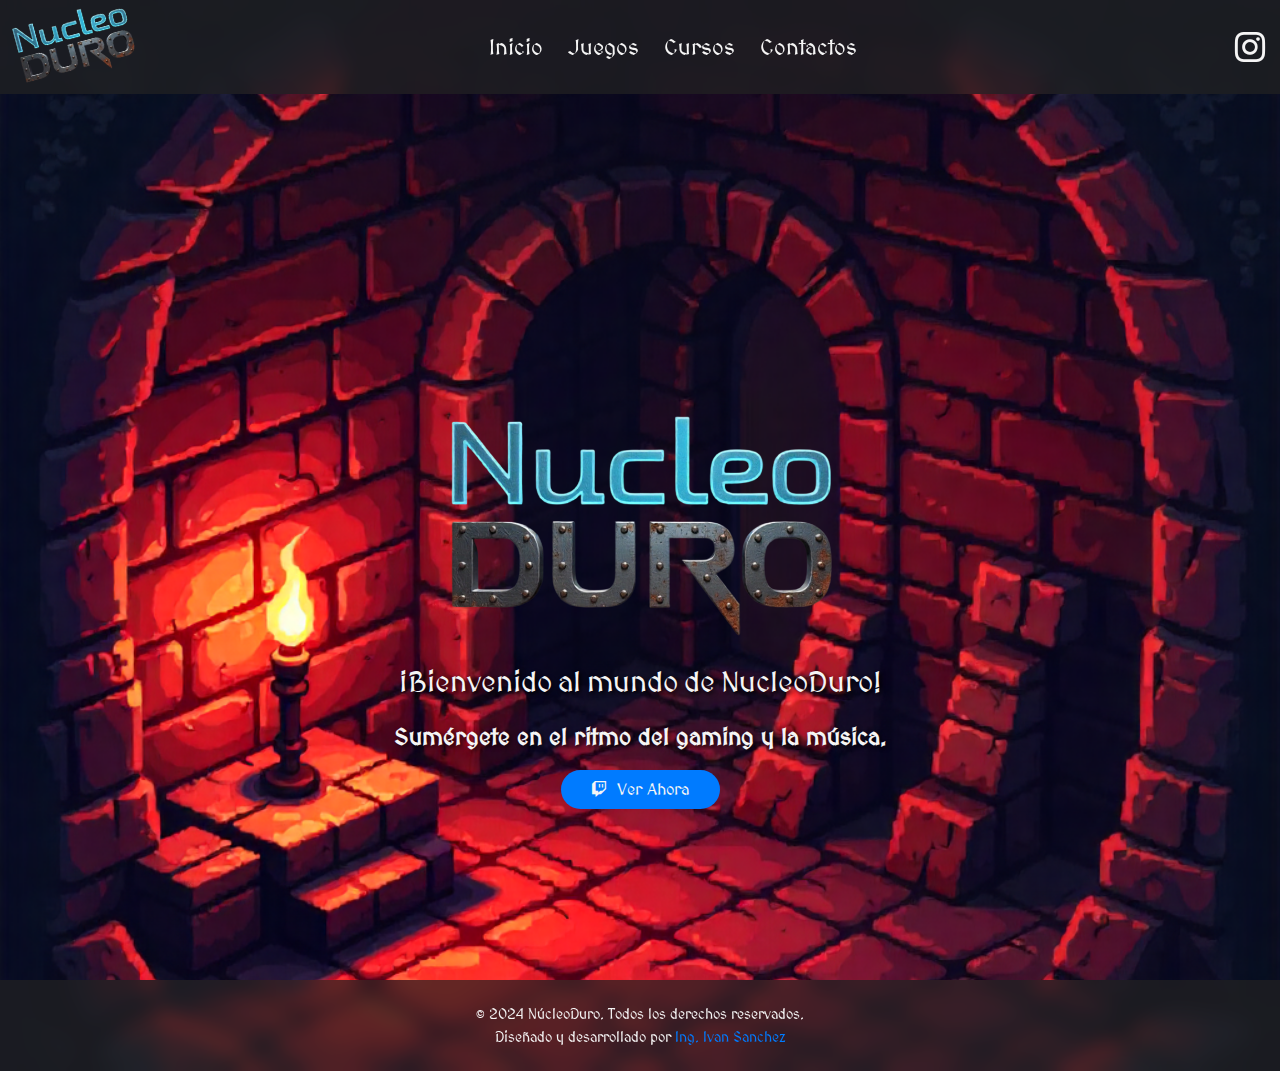
<file: index.html>
<!DOCTYPE html>
<html lang="en">
<head>
    <meta charset="UTF-8">
    <meta name="viewport" content="width=device-width, initial-scale=1.0">
    <title>NucleoDuro</title>
    <link rel="stylesheet" href="css/styles.css">
    <link rel="stylesheet" href="https://cdn.jsdelivr.net/npm/bootstrap-icons@1.11.3/font/bootstrap-icons.min.css">
        <link rel="icon" type="image/x-icon" href="/img/videogame.gif">
</head>
<body>
    <header>
        <nav>
           
            <div>
                <img src="img/logo-nucleo.png" alt="logo nucleo" width="120" style="transform: rotate(-15deg);">
            </div>
            <div class="menu-wrapper">
                <button class="menu-toggle" id="menu-toggle">
                    <i class="bi bi-list"></i>
                </button>
            
             
            <div class="menu-container">
                <ul id="main-opciones">


                </ul>

            </div>
            </div>
           
            <div class="menu-container-redes">
                <ul id="main-redes">
                    <li><a href="https://www.instagram.com/lecundofadesma/?hl=es-la"><i class="bi bi-instagram"></i></a></li>
                </ul>

            </div>
        </nav>

    </header>
    <main>
            <section>
            <div id="contenido-index">

                
                <img src="/img/logo-nucleo.png" alt="logo nucleo" width="400" >
        
                <p >
                 <span class="animacion-ola">¡Bienvenido al mundo de NucleoDuro!</span><br><br>
                 <span class="mensaje-secundario">Sumérgete en el ritmo del gaming y la música.</span>

                </p>
           
            <a href="https://www.twitch.tv/nucleoduro" id="boton-index">
                 <i class="bi bi-twitch"></i> Ver Ahora
            </a>
            </div>
           

            </section>
    </main>
     <footer>
    <div class="footer-contenido">
        <p>&copy; 2024 NúcleoDuro. Todos los derechos reservados.</p>
        <p>Diseñado y desarrollado por <a href="https://github.com/tofivann" target="_blank">Ing. Ivan Sanchez</a></p>
    </div>
</footer>
    <script src="js/main.js"></script>
    
</body>
</html>
</file>
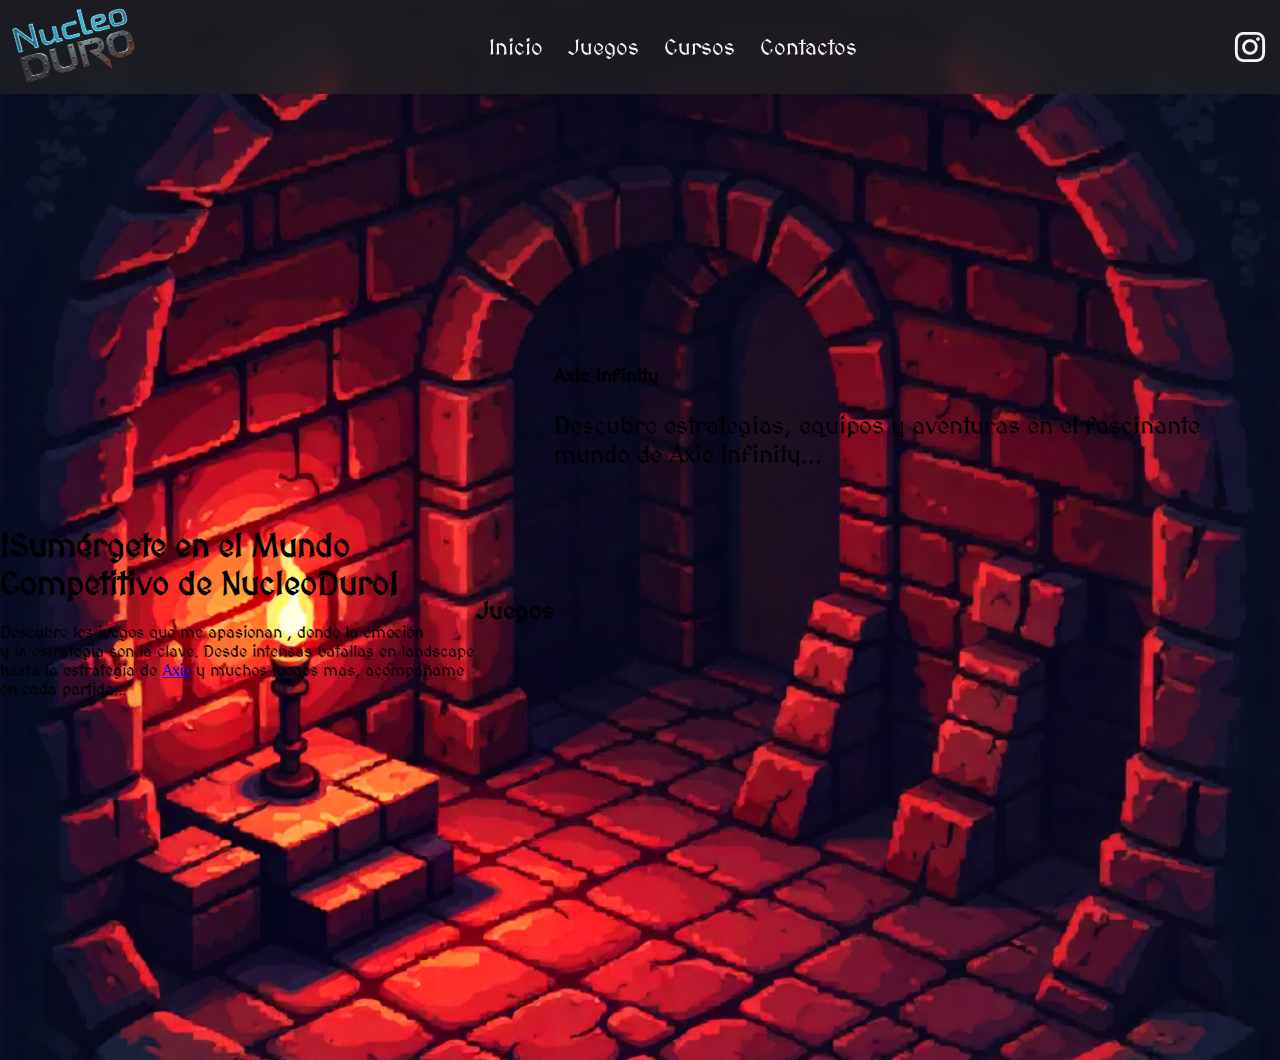
<file: competitivo.html>
<!DOCTYPE html>
<html lang="en">
<head>
    <meta charset="UTF-8">
    <meta name="viewport" content="width=device-width, initial-scale=1.0">
    <title>NucleoDuro/Juegos</title>
    <link rel="stylesheet" href="css/styles.css">
    <link rel="stylesheet" href="https://cdn.jsdelivr.net/npm/bootstrap-icons@1.11.3/font/bootstrap-icons.min.css">
</head>
<body class="pagina-competitivo">
  <header>
        <nav>
            <div>
                <img src="img/logo-nucleo.png" alt="logo nucleo" width="120" style="transform: rotate(-15deg);">
            </div>

            <div class="menu-wrapper">
                <button class="menu-toggle" id="menu-toggle">
                    <i class="bi bi-list"></i>
                </button>
            
             
            <div class="menu-container">
                <ul id="main-opciones">
                </ul>
            </div>
            </div>      

            <div class="menu-container-redes">
                <ul id="main-redes">
                    <li><a href="https://www.instagram.com/lecundofadesma/?hl=es-la"><i class="bi bi-instagram"></i></a></li>
                </ul>
            </div>
        </nav>
    
    </header>
    <main>

        
<section class="seccion-presentacion-competitivo seccion-dos-columnas animated-section " >
<div class="columna-izquierda presentacion-texto">
<h1>¡Sumérgete en el Mundo Competitivo de NucleoDuro!</h1>
<p>Descubre los juegos que me apasionan , donde la emoción <br>
    y la estrategia son la clave. Desde intensas batallas en landscape<br>
    hasta la estrategia de  <a href="https://axieinfinity.com/">Axie</a> y muchos juegos mas, acompáñame en cada partida...</p>
</div>


<section class="seccion-juegos animated-section" >
    <h2>Juegos</h2>
    <div class="contenedor-juegos">
        <div class="juego">
            <h3>Axie Infinity</h3>
            
            <p>Descubre  estrategias, equipos y aventuras en el fascinante mundo de Axie Infinity...</p>
             
           <iframe
                src="https://clips.twitch.tv/embed?clip=DelightfulEndearingButterRuleFive-Y5XFMD99ES7U5QLK&parent=nucleo-duro.vercel.app&autoplay=true"
                height="378"
                width="620"
                frameborder="0"
                scrolling="no"
                allowfullscreen="true">
            </iframe>
            
        </div>
        </div>
</section>
  </main>

  
    <script src="js/main.js"></script>
    <script src="js/competitivo.js"></script>
    

    
</body>
</html>
</file>
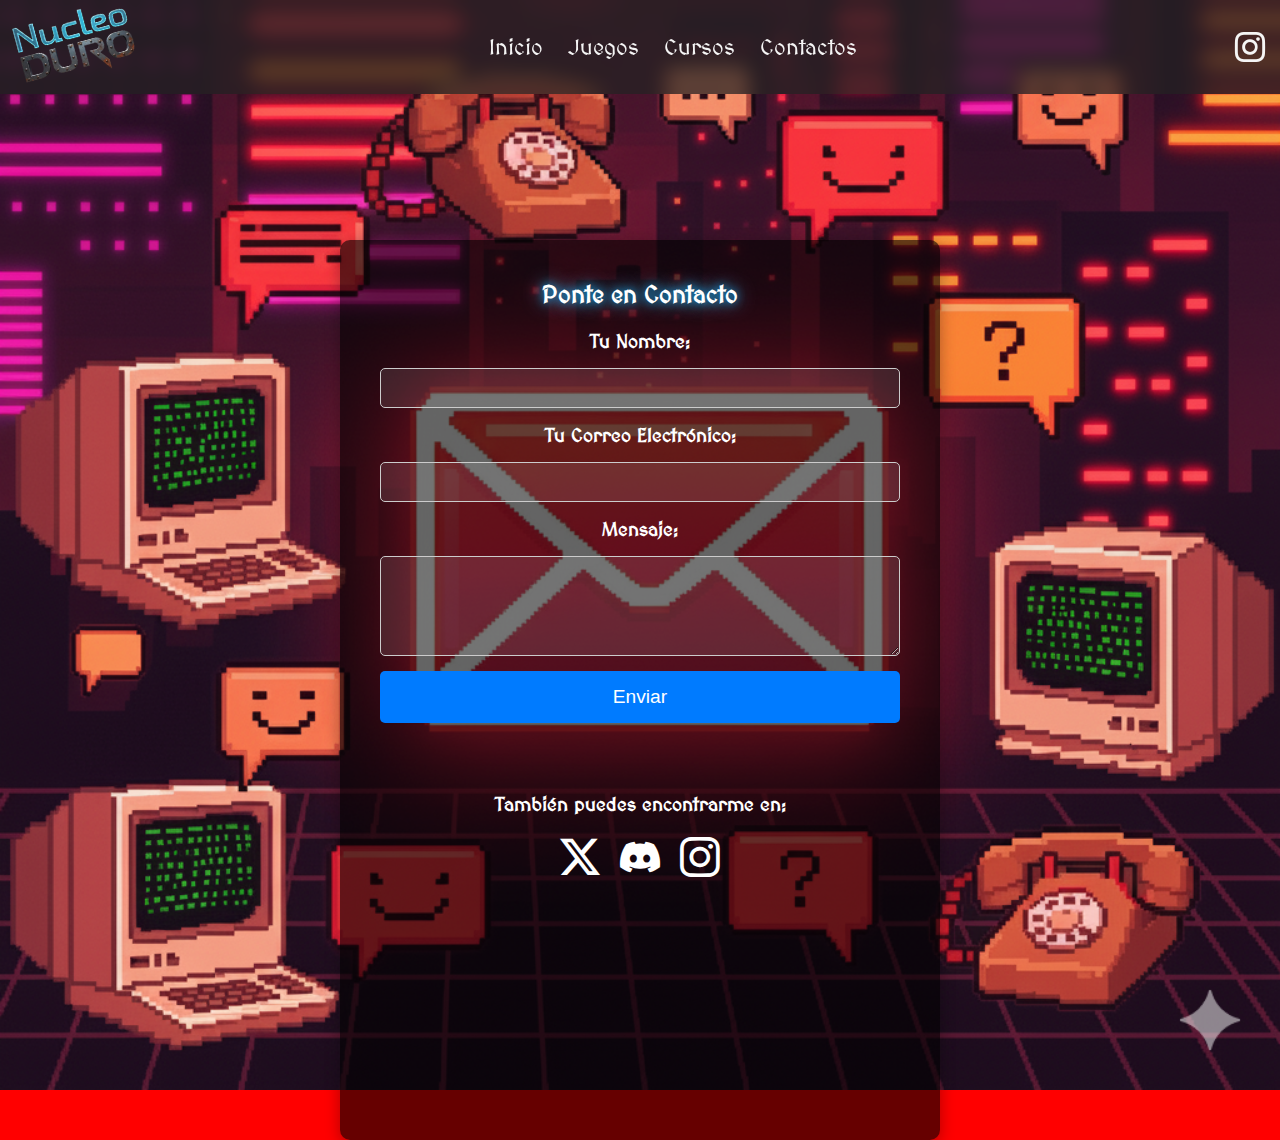
<file: contactos.html>
<!DOCTYPE html>
<html lang="en">
<head>
    <meta charset="UTF-8">
    <meta name="viewport" content="width=device-width, initial-scale=1.0">
    <title>NucleoDuro/Contactos</title>
    
    <link rel="icon" type="image/x-icon" href="/img/email.gif">

     <link rel="stylesheet" href="css/styles.css">
    <link rel="stylesheet" href="https://cdn.jsdelivr.net/npm/bootstrap-icons@1.11.3/font/bootstrap-icons.min.css">
</head>
<body class="pagina-contactos">
    <div class="todo-el-contenido">
   <header>
       <nav>
            <div>
                <img src="img/logo-nucleo.png" alt="logo nucleo" width="120" style="transform: rotate(-15deg);">
            </div>

            <div class="menu-wrapper">
                <button class="menu-toggle" id="menu-toggle">
                    <i class="bi bi-list"></i>
                </button>
            
             
            <div class="menu-container">
                <ul id="main-opciones">
                </ul>
            </div>
            </div>      

            <div class="menu-container-redes">
                <ul id="main-redes">
                    <li><a href="https://www.instagram.com/lecundofadesma/?hl=es-la"><i class="bi bi-instagram"></i></a></li>
                </ul>
            </div>
        </nav>
    
   </header>
   <main>
    <section class="seccion-contacto animated-section">
        <h2>Ponte en Contacto</h2>
        
        <form action="https://formspree.io/f/xwpnvezw" method="POST">
            <label for="nombre">Tu Nombre:</label>
            <input type="text" id="nombre" name="nombre" required>

            <label for="email">Tu Correo Electrónico:</label>
            <input type="email" id="email" name="email" required>

            <label for="mensaje">Mensaje:</label>
            <textarea id="mensaje" name="mensaje" required></textarea>
        
            <input type="hidden" name="_next" value="https://nucleo-duro.vercel.app/" />

            <button type="submit">Enviar</button>
        </form>

        <div class="social-links-contacto">
            <h3>También puedes encontrarme en:</h3>
            <div class="iconos-redes">
                <a href="https://x.com/NucleoduroRon" target="_blank">
                    <i class="bi bi-twitter-x"></i>
                </a>
                <a href="https://discord.gg/ScaU5ZJx" target="_blank">
                    <i class="bi bi-discord"></i>
                </a>
                <a href="https://www.instagram.com/lecundofadesma/?hl=es-la" target="_blank">
                    <i class="bi bi-instagram"></i>
                </a>
            </div>
        </div>
    </section>
   
</main>
     
    <script src="js/main.js"></script>
    <script src="js/competitivo.js"></script>
    <script src="js/carrusel.js"></script>
</div>
</body>
</html>
</file>
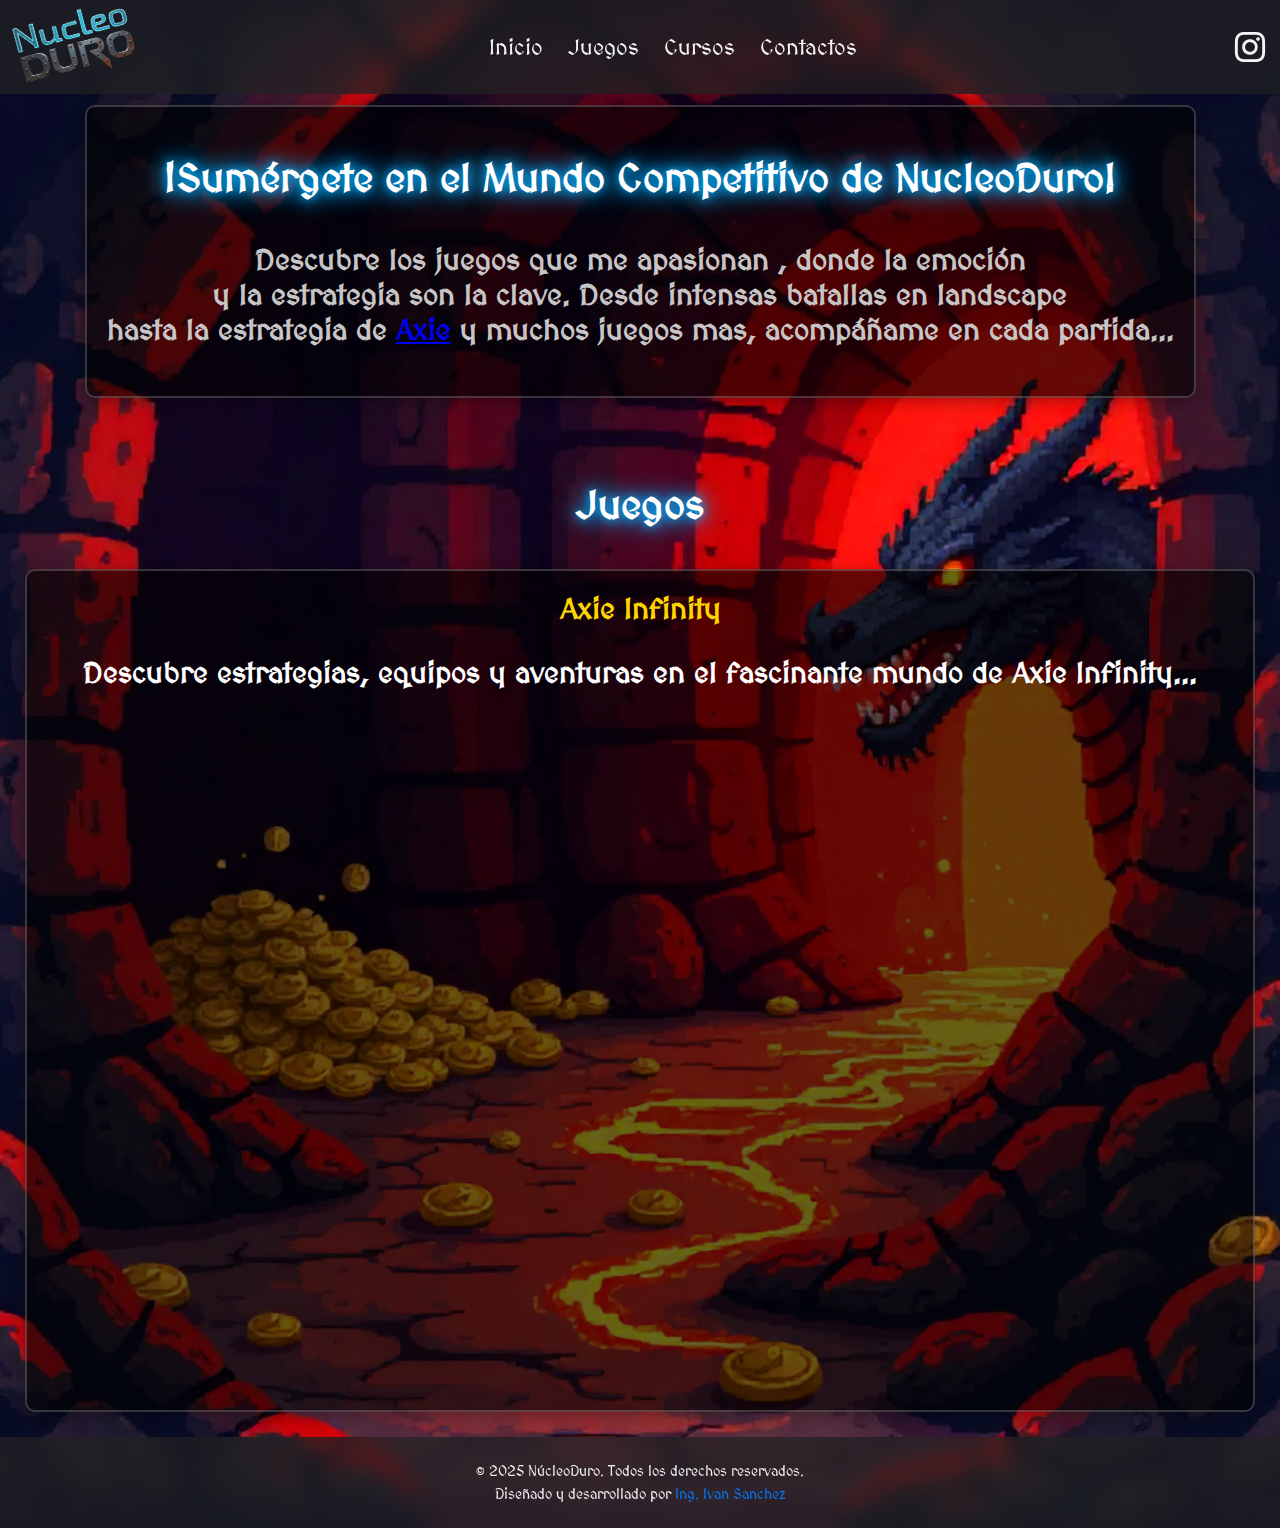
<file: juegos.html>
<!DOCTYPE html>
<html lang="en">
<head>
    <meta charset="UTF-8">
    <meta name="viewport" content="width=device-width, initial-scale=1.0">
    <title>NucleoDuro/Juegos</title>
    <link rel="stylesheet" href="css/stylescompetitivo.css">
     <link rel="icon" type="image/x-icon" href="/img/icon1.gif">
    <link rel="stylesheet" href="https://cdn.jsdelivr.net/npm/bootstrap-icons@1.11.3/font/bootstrap-icons.min.css">
</head>
<body class="pagina-competitivo">
    <div class="todo-el-contenido">
        <header>
            <nav>
                <div>
                    <img src="img/logo-nucleo.png" alt="logo nucleo" width="120" style="transform: rotate(-15deg);">
                </div>

                <div class="menu-wrapper">
                    <button class="menu-toggle" id="menu-toggle">
                        <i class="bi bi-list"></i>
                    </button>
                
                
                <div class="menu-container">
                    <ul id="main-opciones">
                    </ul>
                </div>
                </div>      

                <div class="menu-container-redes">
                    <ul id="main-redes">
                        <li><a href="https://www.instagram.com/lecundofadesma/?hl=es-la"><i class="bi bi-instagram"></i></a></li>
                    </ul>
                </div>
            </nav>
        
     </header>

        <main>

            <section class="seccion-presentacion-competitivo seccion-dos-columnas animated-section " >

            <div class="columna-izquierda presentacion-texto">

                <h1>¡Sumérgete en el Mundo Competitivo de NucleoDuro!</h1>

                <p>Descubre los juegos que me apasionan , donde la emoción <br>
                    y la estrategia son la clave. Desde intensas batallas en landscape<br>
                    hasta la estrategia de  <a href="https://axieinfinity.com/">Axie</a> y muchos juegos mas, acompáñame en cada partida...</p>
                </div>
            </section>

            <section class="seccion-juegos animated-section" >
                <h2>Juegos</h2>

                <div class="contenedor-juegos">
                    <div class="juego">
                        <h3>Axie Infinity</h3>
                
                            <p>Descubre  estrategias, equipos y aventuras en el fascinante mundo de Axie Infinity...</p>
                
                            <iframe
                                    src="https://clips.twitch.tv/embed?clip=DelightfulEndearingButterRuleFive-Y5XFMD99ES7U5QLK&parent=nucleo-duro.vercel.app&autoplay=true"
                                    height="378"
                                    width="620"
                                    frameborder="0"
                                    scrolling="no"
                                    allowfullscreen="true">
                                </iframe>
                
                    </div>
                </div>
            </section>
        </main>

        <footer>
            <div class="footer-contenido">
                <p>&copy; 2025 NúcleoDuro. Todos los derechos reservados.</p>
                <p>Diseñado y desarrollado por <a href="https://github.com/tofivann" target="_blank">Ing. Ivan Sanchez</a></p>
            </div>
        </footer>
   
    
    <script src="js/main.js"></script>
    <script src="js/competitivo.js"></script>
</div>
    
</body>
</html>
</file>
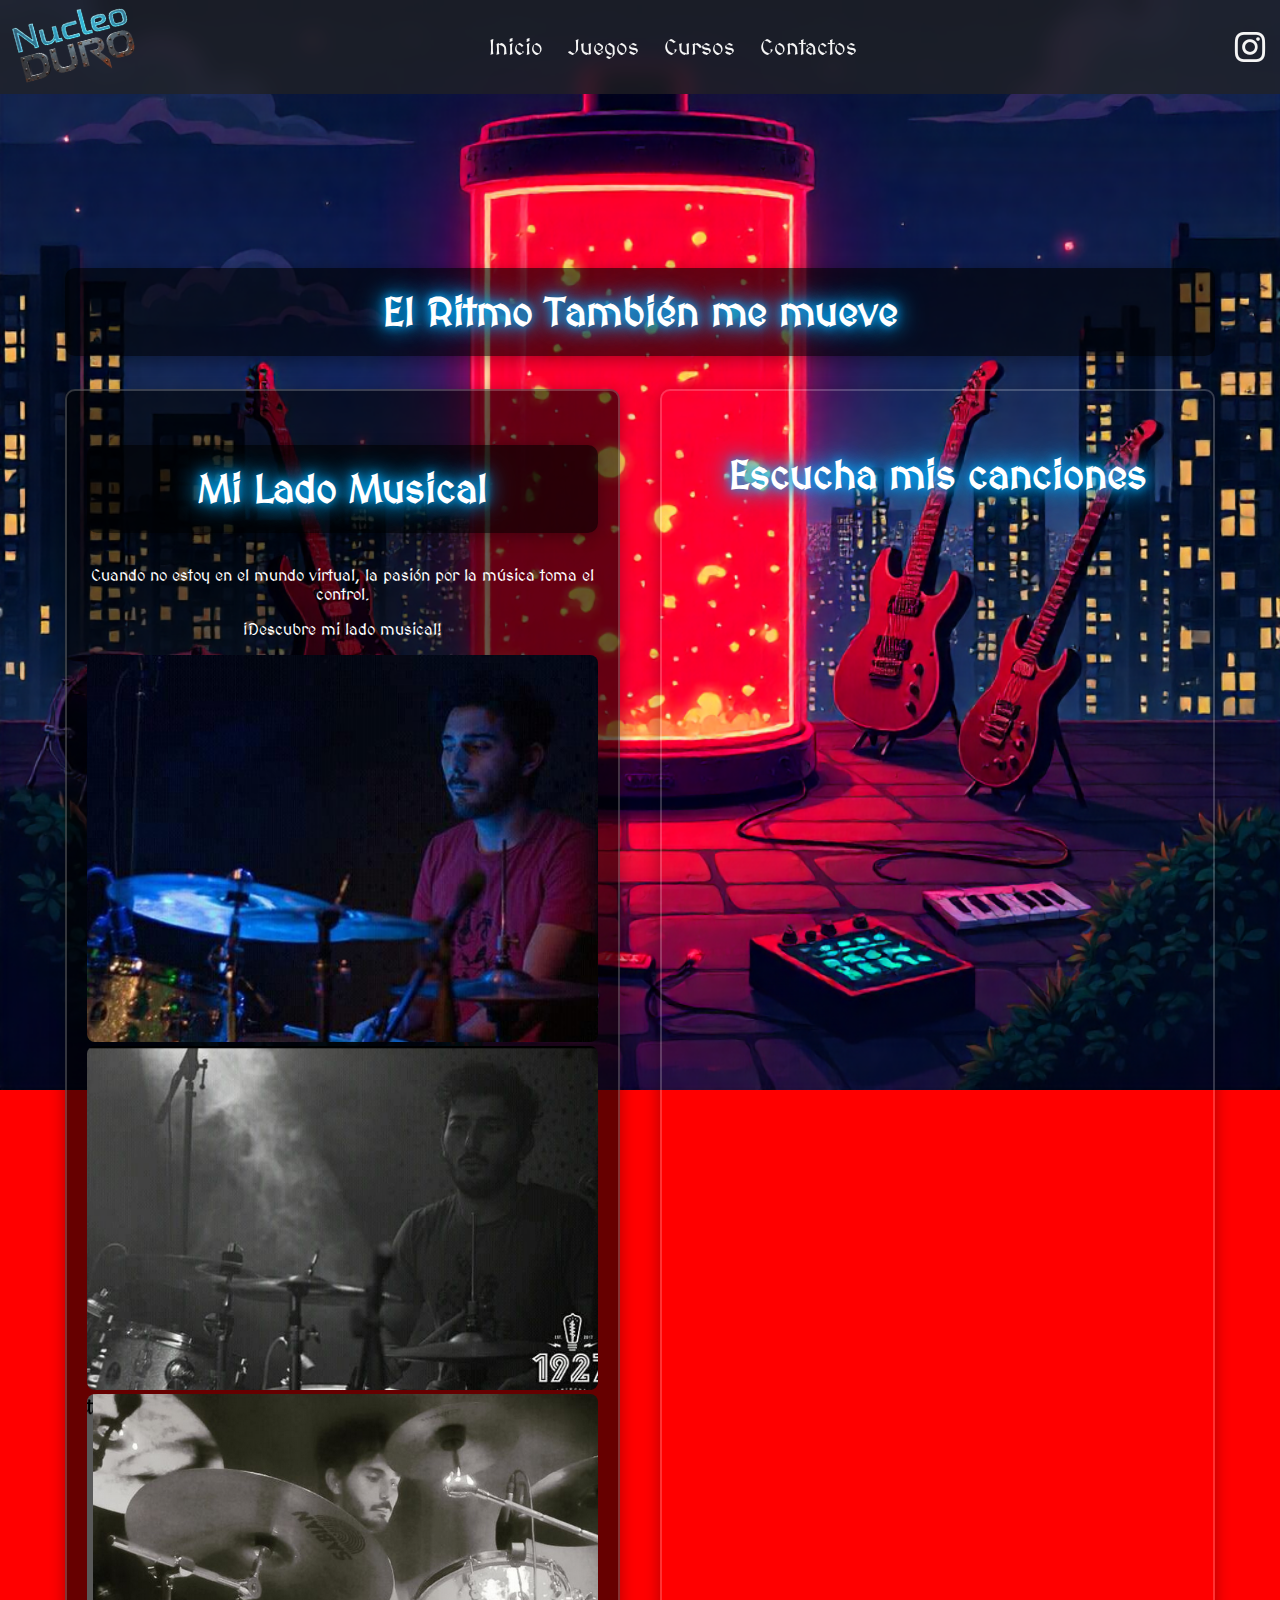
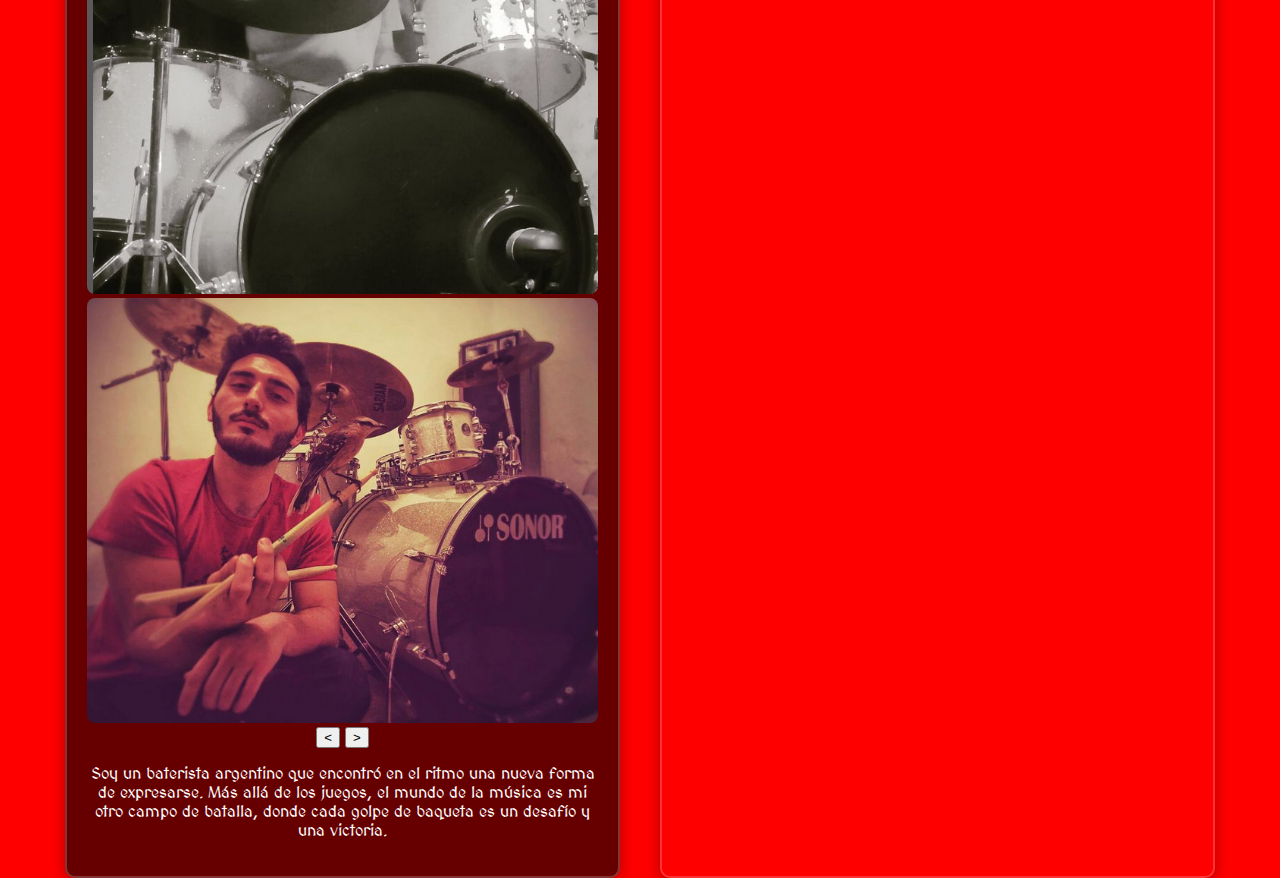
<file: musica.html>
<!DOCTYPE html>
<html lang="en">
<head>
    <meta charset="UTF-8">
    <meta name="viewport" content="width=device-width, initial-scale=1.0">
    <title>NucleoDuro/Musica</title>
    <link rel="stylesheet" href="css/styles.css">
     <link rel="icon" type="image/x-icon" href="/img/music.gif">
    <link rel="stylesheet" href="https://cdn.jsdelivr.net/npm/bootstrap-icons@1.11.3/font/bootstrap-icons.min.css">
</head>
<body class="pagina-cursos">
    <header>
       <nav>
           
            <div>
                <img src="img/logo-nucleo.png" alt="logo nucleo" width="120" style="transform: rotate(-15deg);">
            </div>
            <div class="menu-wrapper">
                <button class="menu-toggle" id="menu-toggle">
                    <i class="bi bi-list"></i>
                </button>
            
             
            <div class="menu-container">
                <ul id="main-opciones">


                </ul>

            </div>
            </div>
           
            <div class="menu-container-redes">
                <ul id="main-redes">
                    <li><a href="https://www.instagram.com/lecundofadesma/?hl=es-la"><i class="bi bi-instagram"></i></a></li>
                </ul>

            </div>
        </nav>
    
    </header>
    <main>

<section class="seccion-musica animated-section">
    <h2>El Ritmo También me mueve</h2>
    <div class="contenedor-musica">
        <div class="bateria">
            <h2>Mi Lado Musical</h2>
            <p>Cuando no estoy en el mundo virtual, la pasión por la música toma el control.</p>
            <p> ¡Descubre mi lado musical!</p>
            <div class="carrusel-contenedor">
                    <div class="carrusel-imagenes">
                        <img src="/img/nucleo-bateria1.png" alt="imagen 1 de batería">
                        <img src="/img/nucleoimagen2.png" alt="imagen 2 de batería">
                        <img src="/img/nucleoimagen3.png" alt="imagen 3 de batería">
                        <img src="/img/nucleoimagen4.png" alt="imagen 4 de batería">
                    </div>
                    <button class="carrusel-btn prev">&lt;</button>
                    <button class="carrusel-btn next">&gt;</button>
            </div>
                <div class="carrusel-puntos">
                    <span class="punto activo"></span>
                    <span class="punto"></span>
                    <span class="punto"></span>
                    <span class="punto"></span>

                </div>
                <p>Soy un baterista argentino que encontró en el ritmo una nueva forma de expresarse.
                  Más allá de los juegos, el mundo de la música es mi otro campo de batalla,
                donde cada golpe de baqueta es un desafío y una victoria.</p>

   
    </div>
       <div class="spotify-playlists">
    <h3>Escucha mis canciones</h3>
     
    <iframe data-testid="embed-iframe" 
    style="border-radius:12px" 
    src="https://open.spotify.com/embed/playlist/4KbDOBNoWfX0aMff6hwG2L?utm_source=generator"
     width="100%" height="352" frameBorder="0" 
     allowfullscreen="" 
     allow="autoplay; clipboard-write; encrypted-media; fullscreen; picture-in-picture"
    loading="lazy"></iframe>
    </div>
</section>
    </main>


    <script src="js/main.js"></script>
    <script src="js/competitivo.js"></script>
    <script src="js/carrusel.js"></script>
</body>
</html>
</file>
<file: css/styles.css>
@import url('https://fonts.googleapis.com/css2?family=MedievalSharp&display=swap');
/* --- Estilos Generales --- */
* {
    box-sizing: border-box;
}


body {
    margin: 0;
    font-family: "MedievalSharp", cursive;
    background-image: url('../img/fondo2.png');
    background-repeat: no-repeat;
    background-size: cover;
    background-attachment: fixed;
    
    /* PROPIEDADES CLAVE PARA QUE EL FOOTER FUNCIONE */
    display: flex;
    flex-direction: column;
    min-height: 100vh;
}

main {
    /* PROPIEDADES CLAVE PARA QUE EL FOOTER FUNCIONE */
    flex-grow: 1;
    
    /* Mantén el espacio para la barra de navegación */
    padding-top: 80px;
}

/* Elimina las propiedades de posición conflictivas del footer */
footer {
    background-color: rgba(34, 34, 34, 0.7);
    backdrop-filter: blur(10px);
    padding: 20px;
    text-align: center;
    color: #f5f5f5;
    font-size: 0.9em;
    width: 100%;
    align-items: flex-end;
}


.pagina-contactos{

    background-color: red; 
    background-image: url('../img/fondo8.png');
    background-repeat: no-repeat;
    background-size: cover;
    background-attachment: fixed;
    background-position: center ;
    padding-top: 80px; 
  

}
main {
    position: relative;
    top: 80px; 
}

/* --- Navegación --- */
nav {
    display: flex;
    justify-content: space-between;
    align-items: center;
    padding: 10px 15px;
    position: fixed;
    top: 0;
    left: 0;
    width: 100%;
    background-color: rgba(34, 34, 34, 0.7);
    backdrop-filter: blur(10px);
       z-index: 1000;
}

.menu-wrapper {
    display: flex;
    align-items: center;
}

#main-opciones,
#main-redes {
    display: flex;
    list-style-type: none;
    padding: 0;
    margin: 0;
}

#main-opciones li {
    margin-right: 25px;
}

#main-opciones li a,
#main-redes li a {
    text-decoration: none;
    color: #f5f5f5;
    transition: color 0.3s ease, font-size 0.3s ease;
}

#main-opciones li a {
    font-size: 22px;
}

#main-opciones li a:hover {
    color: #007bff;
    font-size: 24px;
}

#main-redes li a i {
    font-size: 30px;
    transition: color 0.3s ease, font-size 0.3s ease;
}

#main-redes li a i:hover {
    color: #007bff;
    font-size: 32px;
}

.menu-toggle {
    border: none;
    background: none;
    box-shadow: none;
    color: #f5f5f5;
    cursor: pointer;
    font-size: 2rem;
    padding: 0;
    margin: 0;
    display: none;
}

/* --- Sección Principal (Contenido) --- */
section {
    height: 100vh;
    width: 100%;
    display: flex;
    align-items: center;
    justify-content: center;
    margin: 0;
}

#contenido-index {
    /* Estado inicial: oculto y con transición */
    opacity: 0;
    transform: translateY(20px);
    transition: opacity 3s ease, transform 3s ease;


    display: flex;
    flex-direction: column;
    align-items: center;
    text-align: center;
    
    
    padding: 0 20px;
}

#contenido-index.visible {

    opacity: 1;
    transform: translateY(0);
}



/* --- Estilos de la Animación de Ola --- */
@keyframes latido {
    0%, 100% {
        transform: scale(1);
    }
    50% {
        transform: scale(1.2);
    }
}

.animacion-ola span {
    display: inline-block;
    animation: latido 1.5s infinite;
    font-size: 1.5em;
    text-shadow: 2px 2px 4px #000000;
}

/* --- Estilos de Párrafo y Texto Secundario --- */
#contenido-index p {
    color: #f5f5f5;
    font-size: 1.2em;
    margin-bottom: 20px;
}

.mensaje-secundario {
    color: #f5f5f5;
    font-size: 1.2em;
    font-weight: bold;
    text-shadow: 2px 2px 4px rgba(0, 0, 0, 0.7);
}

/* --- Estilos del Botón --- */
#boton-index {
    padding: 10px 30px;
    border-radius: 50px; 
    background-color: #007bff;
    color: #f5f5f5;
    cursor: pointer;
    font-size: 1em; 
    transition: background-color 0.3s ease, color 0.3s ease;
    text-decoration: none;
    display: inline-block;
}

#boton-index:hover {
    background-color: #f5f5f5;
    color: #007bff; 
}

#boton-index i {
    margin-right: 5px;
}


/* --- Media Queries (Móvil) --- */
@media (max-width: 768px) {
    nav {
        padding: 10px 20px;
    }

    .menu-wrapper {
        flex-direction: column;
        align-items: center;
    }

    .menu-toggle {
        display: block;
    }

    .menu-container {
        display: none;
    }

    .menu-container.visible {
        display: block;
        position: absolute;
        top: 100px;
        left: 50%;
        transform: translateX(-50%);
        width: 100%;
        background-color: rgba(34, 34, 34, 0.7);
        backdrop-filter: blur(10px);
        box-shadow: 0 4px 8px rgba(0, 0, 0, 0.1); 
        z-index: 999;
    }

    #main-opciones {
        flex-direction: column;
        align-items: center;
        width: 100%;
        padding: 20px 0;

    }
    #main-opciones li {
        margin-right: 0; 
        margin-bottom: 25px; 
    }
    
    section {
        flex-direction: column;
        height: auto;
        padding: 20px;
    }

    #contenido-index {
        flex: auto;
        width: 100%;
        margin: 0;
    }
    
    #contenido-index img {
        width: 100%;
        height: auto;
    }

    .animacion-ola span {
        font-size: 0.8em;
    }
}





/*animacion*/
.animated-section {
    opacity: 0;
    transform: translateY(20px);
    transition: opacity 3s ease, transform 3s ease;

}


.animated-section.visible {
    opacity: 1;
    transform: translateY(0);
}


/* --- Sección de Música --- */
.seccion-musica {
    display: block;
    padding: 25px;
    max-width: 1200px;
    margin: 0 auto;
}

.contenedor-musica {
    display: flex;
    justify-content: center;
    align-items: stretch; 
    gap: 40px;
}


.seccion-musica h2 {
    background-color: rgba(0, 0, 0, 0.6);
    border-radius: 10px;
    box-shadow: 0 4px 15px rgba(0, 0, 0, 0.3);
    padding: 20px;
    color: #fff;
    text-align: center;
    font-size: 2.5em;
    text-shadow: 0 0 10px #00aeff, 0 0 20px #00aeff, 0 0 30px #00aeff;
}

.bateria,
.spotify-playlists {
    flex: 1; 
    padding: 20px;
    border-radius: 10px;
    box-shadow: 0 4px 15px rgba(0, 0, 0, 0.3);
    border: 2px solid rgba(255, 255, 255, 0.2);
    text-align: center;
    color: white;
}

.bateria {
    background-color: rgba(0, 0, 0, 0.6);
}

.spotify-playlists {
    background-color: transparent;
    display: flex;
    flex-direction: column;
  
}

.bateria img {
    max-width: 100%;
    height: auto;
    border-radius: 8px;
}

.spotify-playlists h3 {
    color: #fff;
    text-align: center;
    font-size: 2.5em;
    text-shadow: 0 0 10px #00aeff, 0 0 20px #00aeff, 0 0 30px #00aeff;
}
.spotify-playlists p {

    font-size: 1.5em;
}

.spotify-playlists iframe {
    flex-grow: 1;
    height: auto;
    border-radius: 12px;
}
 .juego p {
        font-size: 1.5em;
    }

@media (max-width: 768px) {

  

    /* --- Estilos para la Sección de Música --- */
    .contenedor-musica {
        flex-direction: column;
        gap: 20px;
    }

    .bateria,
    .spotify-playlists {
        width: 100%;
     
        text-align: center;
    }
}

.pagina-cursos{

    background-color: red; 
    background-image: url('../img/fondo6.png'); 
    background-repeat: no-repeat;
    background-size: cover;
    background-attachment: fixed;
    background-position: center ;
    padding-top: 50px; 
}



/* Estilos generales del formulario */
.seccion-contacto {
    display: block;
    flex-direction: column;
    align-items: center;
    padding: 20px 40px;
    max-width: 600px;
    margin: 0 auto;
    background-color: rgba(0, 0, 0, 0.6);
    border-radius: 10px;
    box-shadow: 0 4px 15px rgba(0, 0, 0, 0.3);
    color: white;
    text-align: center;
   
 
}

.seccion-contacto h2 {
    text-shadow: 0 0 10px #00aeff, 0 0 20px #68bce4;
}

.seccion-contacto form {
    width: 100%;
    display: flex;
    flex-direction: column;
    gap: 15px;
    

}

.seccion-contacto label {
    font-size: 1.2em;
    font-weight: bold;
}

.seccion-contacto input,
.seccion-contacto textarea {
    padding: 10px;
    border-radius: 5px;
    border: 1px solid #ccc;
    background-color: rgba(255, 255, 255, 0.1);
    color: white;
    font-size: 1em;
}

.seccion-contacto textarea {
    resize: vertical;
    min-height: 100px;
}

.seccion-contacto button {
    padding: 15px;
    background-color: #007bff;
    color: white;
    border: none;
    border-radius: 5px;
    cursor: pointer;
    font-size: 1.2em;
    transition: background-color 0.3s ease;
}

.seccion-contacto button:hover {
    background-color: #0056b3;
}


/* Estilos para la sección de iconos de redes sociales */
.social-links-contacto {
    margin-top: 30px;
    text-align: center;
    width: 100%;
    padding-top: 20px;
}

.iconos-redes {
    display: flex;
    justify-content: center;
    gap: 20px;
    margin-top: 15px;
}

.iconos-redes a {
    color: white;
    font-size: 2.5em;
    transition: color 0.3s ease;
}

.iconos-redes a:hover {
    color: #007bff;
}

.footer-contenido {
    max-width: 1200px;
    margin: 0 auto;
}

.footer-contenido p {
    margin: 5px 0;
}

.footer-contenido a {
    color: #007bff;
    text-decoration: none;
    transition: color 0.3s ease;
}

.footer-contenido a:hover {
    color: #f5f5f5;
    text-decoration: underline;
}
</file>
<file: css/stylescompetitivo.css>
@import url('https://fonts.googleapis.com/css2?family=MedievalSharp&display=swap');

/* --- Estilos Generales --- */
* {
    box-sizing: border-box;
}

body {
    margin: 0;
    font-family: "MedievalSharp", cursive;
    background-repeat: no-repeat;
    background-size: cover;
    background-position: center;
    
    /* Propiedades para un footer fijo en la parte inferior de la página */
    display: flex;
    flex-direction: column;
    min-height: 100vh;
}

main {
    flex-grow: 1;
    padding-top: 80px; /* Espacio para la barra de navegación fija */
}

/* --- Estilos de la Página Competitiva --- */
.pagina-competitivo {
    background-color: red;

     background-image: url('../img/fondo3.png'); */
}

.seccion-presentacion-competitivo {
    display: flex;
    justify-content: center;
    align-items: center;
    padding: 25px;
}

.columna-izquierda {
    padding: 20px;
    border-radius: 10px;
    box-shadow: 0 4px 15px rgba(0, 0, 0, 0.3);
    text-align: center;
    background-color: rgba(0, 0, 0, 0.6);
    border: 2px solid rgba(255, 255, 255, 0.2);
}

.columna-izquierda h1 {
    color: #fff;
    font-size: 2.5em;
    margin-bottom: 40px;
    text-shadow: 0 0 10px #00aeff, 0 0 20px #00aeff, 0 0 30px #00aeff;
}

.columna-izquierda p {
    color: rgb(199, 197, 197);
    font-size: 1.8em;
    font-weight: bold;
}

/* --- Navegación --- */
nav {
    display: flex;
    justify-content: space-between;
    align-items: center;
    padding: 10px 15px;
    position: fixed;
    top: 0;
    left: 0;
    width: 100%;
    background-color: rgba(34, 34, 34, 0.7);
    backdrop-filter: blur(10px);
    z-index: 1000;
}

.menu-wrapper {
    display: flex;
    align-items: center;
}

#main-opciones,
#main-redes {
    display: flex;
    list-style-type: none;
    padding: 0;
    margin: 0;
}

#main-opciones li {
    margin-right: 25px;
}

#main-opciones li a,
#main-redes li a {
    text-decoration: none;
    color: #f5f5f5;
    transition: color 0.3s ease, font-size 0.3s ease;
}

#main-opciones li a {
    font-size: 22px;
}

#main-opciones li a:hover {
    color: #007bff;
    font-size: 24px;
}

#main-redes li a i {
    font-size: 30px;
    transition: color 0.3s ease, font-size 0.3s ease;
}

#main-redes li a i:hover {
    color: #007bff;
    font-size: 32px;
}

.menu-toggle {
    border: none;
    background: none;
    box-shadow: none;
    color: #f5f5f5;
    cursor: pointer;
    font-size: 2rem;
    padding: 0;
    margin: 0;
    display: none;
}

/* Animación */
.animated-section {
    opacity: 0;
    transform: translateY(20px);
    transition: opacity 3s ease, transform 3s ease;
}

.animated-section.visible {
    opacity: 1;
    transform: translateY(0);
}

/* --- Footer --- */
footer {
    background-color: rgba(34, 34, 34, 0.7);
    backdrop-filter: blur(10px);
    padding: 20px;
    text-align: center;
    color: #f5f5f5;
    font-size: 0.9em;
    width: 100%;
}

.footer-contenido {
    max-width: 1200px;
    margin: 0 auto;
}

.footer-contenido p {
    margin: 5px 0;
}

.footer-contenido a {
    color: #007bff;
    text-decoration: none;
    transition: color 0.3s ease;
}

.footer-contenido a:hover {
    color: #f5f5f5;
    text-decoration: underline;
}

/* --- Sección de Juegos --- */
.seccion-juegos {
    display: block;
    padding: 25px;
    margin: 0 auto;
    text-align: center;
}

.seccion-juegos h2 {
    color: #fff;
    font-size: 2.5em;
    margin-bottom: 40px;
    text-shadow: 0 0 10px #00aeff, 0 0 20px #00aeff, 0 0 30px #00aeff;
}

.contenedor-juegos {
    display: flex;
    justify-content: center;
    align-items: center;
    flex-wrap: wrap;
    gap: 40px;
}

.juego {
    flex: 1 1 300px;
    background-color: rgba(0, 0, 0, 0.6);
    border: 2px solid rgba(255, 255, 255, 0.2);
    border-radius: 10px;
    padding: 20px;
    box-shadow: 0 4px 15px rgba(0, 0, 0, 0.3);
    color: white;
    text-align: center;
}

.juego h3 {
    color: #ffd700;
    font-size: 1.8em;
    margin-top: 0;
}

.juego p {
    font-size: 1.8em;
    font-weight: bold;
}

.juego iframe {
    width: 100%;
    height: auto;
    aspect-ratio: 16 / 9;
    border-radius: 8px;
}


/* --- Media Queries (Móvil) --- */
@media (max-width: 768px) {
    /* Navegación */
    nav {
        padding: 10px 20px;
    }
    .pagina-competitivo {
        background-position: 60% center;
    }
    .menu-wrapper {
        flex-direction: column;
        align-items: center;
    }

    .menu-toggle {
        display: block;
    }

    .menu-container {
        display: none;
    }

    .menu-container.visible {
        display: block;
        position: absolute;
        top: 100px;
        left: 50%;
        transform: translateX(-50%);
        width: 100%;
        background-color: rgba(34, 34, 34, 0.7);
        backdrop-filter: blur(10px);
        box-shadow: 0 4px 8px rgba(0, 0, 0, 0.1);
        z-index: 999;
    }

    #main-opciones {
        flex-direction: column;
        align-items: center;
        width: 100%;
        padding: 20px 0;
    }

    #main-opciones li {
        margin-right: 0;
        margin-bottom: 25px;
    }

    /* Secciones de Contenido */
    .seccion-presentacion-competitivo {
        flex-direction: column;
        padding: 20px;
        gap: 20px;
    }

    .columna-izquierda {
        width: 100%;
        text-align: center;
        align-self: auto;
    }

    .columna-izquierda h1 {
        font-size: 1.8em;
    }

    .columna-izquierda p {
        font-size: 1.2em;
    }

    .contenedor-juegos {
        flex-direction: column;
        gap: 20px;
    }

    .juego {
        width: 100%;
        flex-basis: auto;
        text-align: center;
        padding: 20px;
    }
}
</file>
